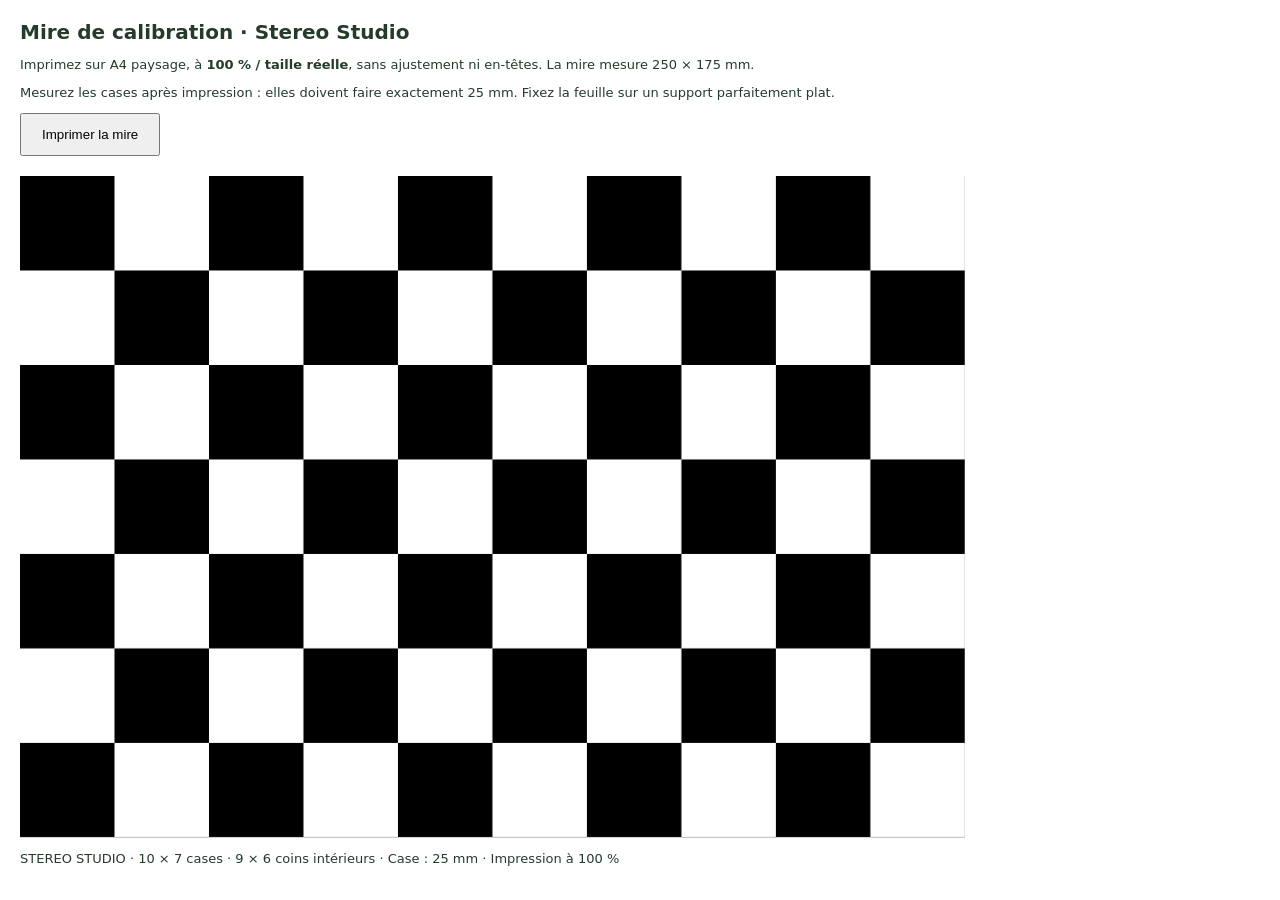
<file: stereo-depth/app/static/board.html>
<!doctype html><html lang="fr"><head><meta charset="utf-8"><meta name="viewport" content="width=device-width,initial-scale=1"><title>Mire Stereo Studio · cases 25 mm</title><style>@page{size:A4 landscape;margin:10mm}body{font-family:system-ui;margin:20px;color:#243b2a}h1{font-size:20px}p{font-size:13px}button{padding:12px 20px}svg{display:block;width:250mm;height:175mm;max-width:none;background:white}.screen{margin-bottom:20px}@media print{body{margin:0}.screen{display:none}.caption{font-size:9pt;margin:2mm 0}svg{print-color-adjust:exact;-webkit-print-color-adjust:exact}}</style></head><body><div class="screen"><h1>Mire de calibration · Stereo Studio</h1><p>Imprimez sur A4 paysage, à <strong>100 % / taille réelle</strong>, sans ajustement ni en-têtes. La mire mesure 250 × 175 mm.</p><p>Mesurez les cases après impression : elles doivent faire exactement 25 mm. Fixez la feuille sur un support parfaitement plat.</p><button onclick="print()">Imprimer la mire</button></div><svg xmlns="http://www.w3.org/2000/svg" viewBox="0 0 250 175" aria-label="Damier 10 par 7 cases de 25 millimètres"><rect width="250" height="175" fill="white"/><defs><pattern id="chess" width="50" height="50" patternUnits="userSpaceOnUse"><rect width="25" height="25" fill="black"/><rect x="25" y="25" width="25" height="25" fill="black"/></pattern></defs><rect width="250" height="175" fill="url(#chess)"/></svg><p class="caption">STEREO STUDIO · 10 × 7 cases · 9 × 6 coins intérieurs · Case : 25 mm · Impression à 100 %</p></body></html>
</file>
